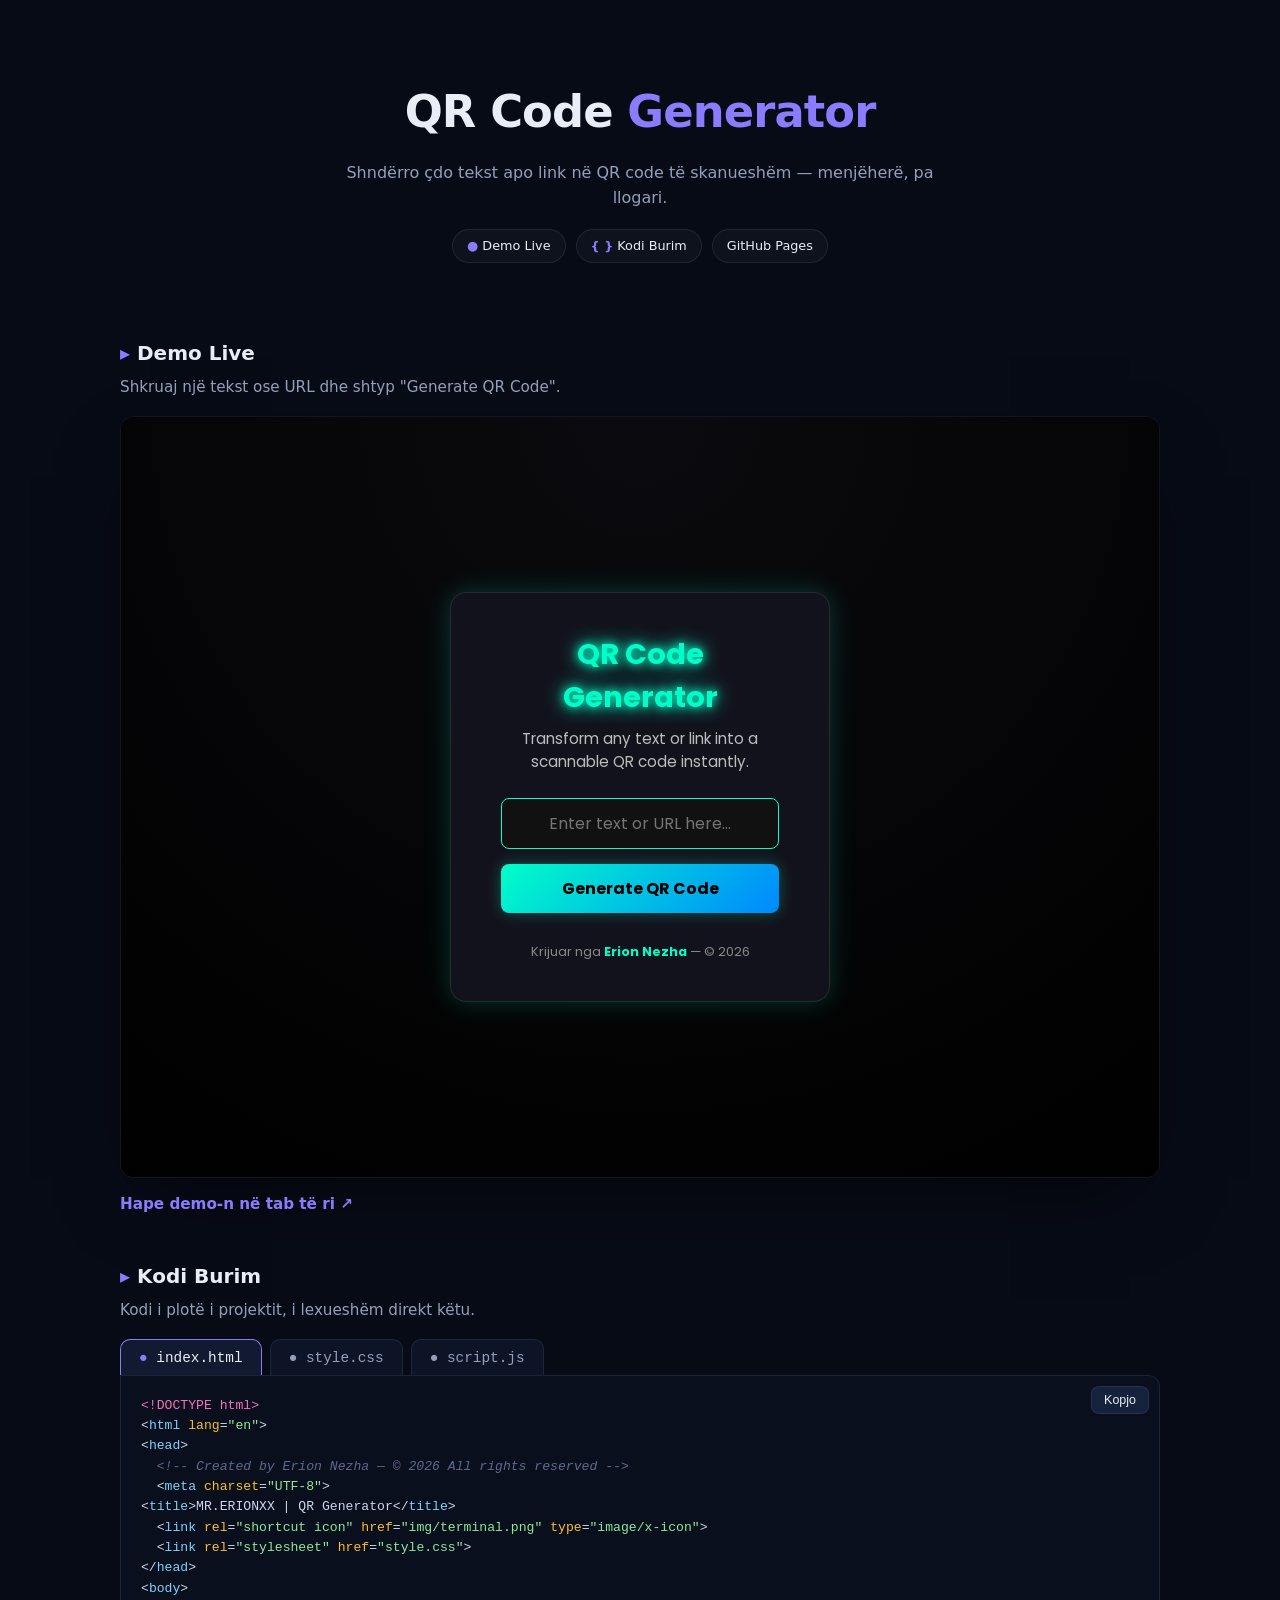
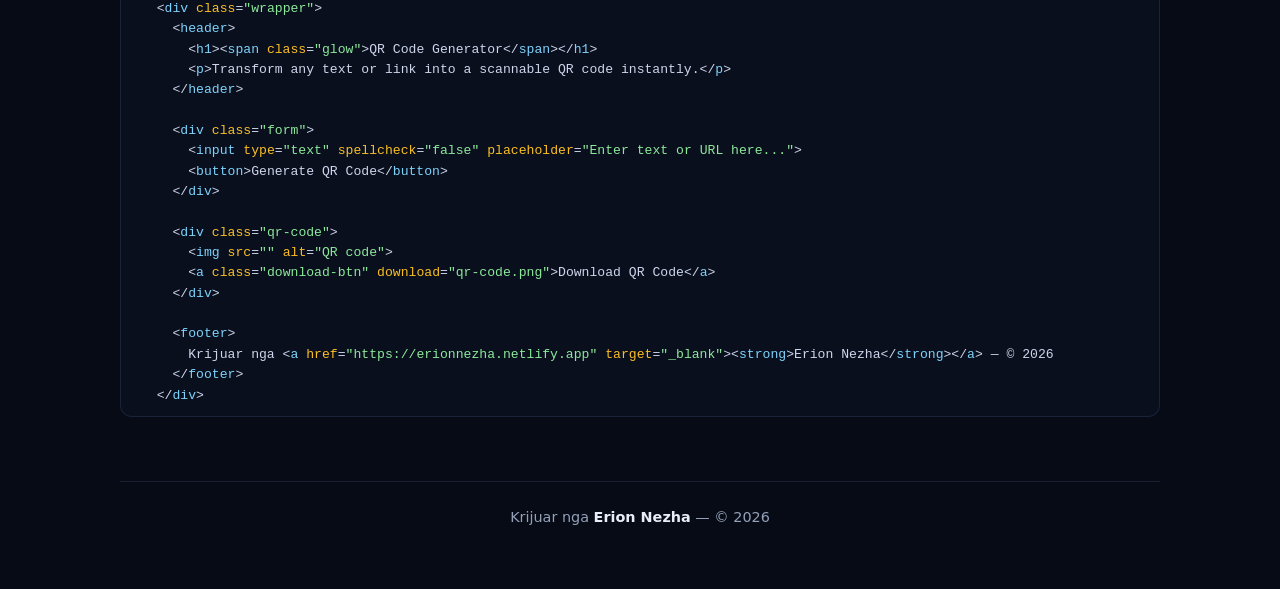
<file: index.html>
<!DOCTYPE html>
<html lang="sq">
<head>
<meta charset="UTF-8">
<!-- Created by Erion Nezha — © 2026 All rights reserved -->
<meta name="viewport" content="width=device-width, initial-scale=1.0">
<title>MR.ERIONXX — QR Code Generator — GitHub</title>
<style>
:root{--bg:#070b16;--panel:#0d1426;--line:rgba(120,140,200,.16);--txt:#e9edf5;--mut:#93a0b8;--acc:#8b7bff;}
*{box-sizing:border-box;margin:0}
body{background:var(--bg);color:var(--txt);font-family:system-ui,-apple-system,"Segoe UI",Roboto,sans-serif;line-height:1.6}
.wrap{max-width:1080px;margin:0 auto;padding:32px 20px 60px}
header.hero{text-align:center;padding:44px 20px 30px}
.hero h1{font-size:clamp(1.8rem,4.5vw,2.8rem);letter-spacing:-.02em}
.hero h1 .dot{color:var(--acc)}
.hero p{color:var(--mut);max-width:640px;margin:12px auto 0}
.badges{display:flex;gap:10px;justify-content:center;margin-top:18px;flex-wrap:wrap}
.badge{font-size:.8rem;padding:6px 14px;border:1px solid var(--line);border-radius:999px;background:rgba(255,255,255,.03)}
.badge b{color:var(--acc)}
section{margin-top:44px}
h2{font-size:1.25rem;margin-bottom:6px}
h2 .dot{color:var(--acc)}
.sub{color:var(--mut);font-size:.95rem;margin-bottom:16px}
.demo-frame{border:1px solid var(--line);border-radius:14px;overflow:hidden;background:#000;box-shadow:0 30px 80px -30px rgba(0,0,0,.7)}
.demo-frame iframe{width:100%;height:760px;border:0;display:block;background:#000}
.open-new{display:inline-block;margin-top:14px;color:var(--acc);text-decoration:none;font-weight:600;font-size:.95rem}
.open-new:hover{text-decoration:underline}
.tabs{display:flex;gap:8px;flex-wrap:wrap;margin-bottom:-1px}
.tab{background:var(--panel);border:1px solid var(--line);border-bottom:0;color:var(--mut);
     padding:10px 18px;border-radius:10px 10px 0 0;cursor:pointer;font-size:.9rem;font-family:ui-monospace,Menlo,Consolas,monospace}
.tab.active{color:var(--txt);background:#111a30;border-color:var(--acc)}
.tab.active b{color:var(--acc)}
.codebox{border:1px solid var(--line);border-radius:0 12px 12px 12px;background:#0a0f1e;position:relative}
.codebox pre{margin:0;padding:20px;overflow:auto;max-height:640px;font-size:.82rem;line-height:1.55;
             font-family:ui-monospace,SFMono-Regular,Menlo,Consolas,monospace;white-space:pre}
.codebox code{color:#cdd6ea}
.copybtn{position:absolute;top:10px;right:10px;background:#16213c;border:1px solid var(--line);color:var(--txt);
         border-radius:8px;padding:6px 12px;font-size:.78rem;cursor:pointer}
.copybtn:hover{border-color:var(--acc)}
.codepane{display:none}.codepane.active{display:block}
.tk-cmt{color:#5b6b8c;font-style:italic}.tk-str{color:#8ce99a}.tk-kw{color:#c792ea}
.tk-tag{color:#7dd3fc}.tk-attr{color:#fbbf24}.tk-at{color:#f472b6}.tk-num{color:#fb923c}
footer{margin-top:64px;padding-top:24px;border-top:1px solid var(--line);text-align:center;color:var(--mut);font-size:.9rem}
footer strong{color:var(--txt)}
</style>
</head>
<body>
<div class="wrap">
<header class="hero">
<h1>QR Code <span class="dot">Generator</span></h1>
<p>Shndërro çdo tekst apo link në QR code të skanueshëm — menjëherë, pa llogari.</p>
<div class="badges"><span class="badge"><b>●</b> Demo Live</span><span class="badge"><b>{ }</b> Kodi Burim</span><span class="badge">GitHub Pages</span></div>
</header>

<section>
<h2><span class="dot">▸</span> Demo Live</h2>
<p class="sub">Shkruaj një tekst ose URL dhe shtyp "Generate QR Code".</p>
<div class="demo-frame"><iframe src="demo/" title="Demo Live" loading="lazy"></iframe></div>
<a class="open-new" href="demo/" target="_blank" rel="noopener">Hape demo-n në tab të ri ↗</a>
</section>

<section>
<h2><span class="dot">▸</span> Kodi Burim</h2>
<p class="sub">Kodi i plotë i projektit, i lexueshëm direkt këtu.</p>
<div class="tabs"><button class="tab active" data-f="f0"><b>●</b> index.html</button>
<button class="tab" data-f="f1"><b>●</b> style.css</button>
<button class="tab" data-f="f2"><b>●</b> script.js</button></div>
<div class="codepane active" id="pane-f0"><div class="codebox"><button class="copybtn">Kopjo</button><pre><code><span class="tk-at">&lt;!DOCTYPE html&gt;</span>
&lt;<span class="tk-tag">html</span> <span class="tk-attr">lang</span>=<span class="tk-str">&quot;en&quot;</span>&gt;
&lt;<span class="tk-tag">head</span>&gt;
  <span class="tk-cmt">&lt;!-- Created by Erion Nezha — © 2026 All rights reserved --&gt;</span>
  &lt;<span class="tk-tag">meta</span> <span class="tk-attr">charset</span>=<span class="tk-str">&quot;UTF-8&quot;</span>&gt;
&lt;<span class="tk-tag">title</span>&gt;MR.ERIONXX | QR Generator&lt;/<span class="tk-tag">title</span>&gt;
  &lt;<span class="tk-tag">link</span> <span class="tk-attr">rel</span>=<span class="tk-str">&quot;shortcut icon&quot;</span> <span class="tk-attr">href</span>=<span class="tk-str">&quot;img/terminal.png&quot;</span> <span class="tk-attr">type</span>=<span class="tk-str">&quot;image/x-icon&quot;</span>&gt;
  &lt;<span class="tk-tag">link</span> <span class="tk-attr">rel</span>=<span class="tk-str">&quot;stylesheet&quot;</span> <span class="tk-attr">href</span>=<span class="tk-str">&quot;style.css&quot;</span>&gt;
&lt;/<span class="tk-tag">head</span>&gt;
&lt;<span class="tk-tag">body</span>&gt;
  &lt;<span class="tk-tag">div</span> <span class="tk-attr">class</span>=<span class="tk-str">&quot;wrapper&quot;</span>&gt;
    &lt;<span class="tk-tag">header</span>&gt;
      &lt;<span class="tk-tag">h1</span>&gt;&lt;<span class="tk-tag">span</span> <span class="tk-attr">class</span>=<span class="tk-str">&quot;glow&quot;</span>&gt;QR Code Generator&lt;/<span class="tk-tag">span</span>&gt;&lt;/<span class="tk-tag">h1</span>&gt;
      &lt;<span class="tk-tag">p</span>&gt;Transform any text or link into a scannable QR code instantly.&lt;/<span class="tk-tag">p</span>&gt;
    &lt;/<span class="tk-tag">header</span>&gt;

    &lt;<span class="tk-tag">div</span> <span class="tk-attr">class</span>=<span class="tk-str">&quot;form&quot;</span>&gt;
      &lt;<span class="tk-tag">input</span> <span class="tk-attr">type</span>=<span class="tk-str">&quot;text&quot;</span> <span class="tk-attr">spellcheck</span>=<span class="tk-str">&quot;false&quot;</span> <span class="tk-attr">placeholder</span>=<span class="tk-str">&quot;Enter text or URL here...&quot;</span>&gt;
      &lt;<span class="tk-tag">button</span>&gt;Generate QR Code&lt;/<span class="tk-tag">button</span>&gt;
    &lt;/<span class="tk-tag">div</span>&gt;

    &lt;<span class="tk-tag">div</span> <span class="tk-attr">class</span>=<span class="tk-str">&quot;qr-code&quot;</span>&gt;
      &lt;<span class="tk-tag">img</span> <span class="tk-attr">src</span>=<span class="tk-str">&quot;&quot;</span> <span class="tk-attr">alt</span>=<span class="tk-str">&quot;QR code&quot;</span>&gt;
      &lt;<span class="tk-tag">a</span> <span class="tk-attr">class</span>=<span class="tk-str">&quot;download-btn&quot;</span> <span class="tk-attr">download</span>=<span class="tk-str">&quot;qr-code.png&quot;</span>&gt;Download QR Code&lt;/<span class="tk-tag">a</span>&gt;
    &lt;/<span class="tk-tag">div</span>&gt;

    &lt;<span class="tk-tag">footer</span>&gt;
      Krijuar nga &lt;<span class="tk-tag">a</span> <span class="tk-attr">href</span>=<span class="tk-str">&quot;https://erionnezha.netlify.app&quot;</span> <span class="tk-attr">target</span>=<span class="tk-str">&quot;_blank&quot;</span>&gt;&lt;<span class="tk-tag">strong</span>&gt;Erion Nezha&lt;/<span class="tk-tag">strong</span>&gt;&lt;/<span class="tk-tag">a</span>&gt; — © 2026
    &lt;/<span class="tk-tag">footer</span>&gt;
  &lt;/<span class="tk-tag">div</span>&gt;

  &lt;<span class="tk-tag">script</span> <span class="tk-attr">src</span>=<span class="tk-str">&quot;script.js&quot;</span>&gt;&lt;/<span class="tk-tag">script</span>&gt;
&lt;/<span class="tk-tag">body</span>&gt;
&lt;/<span class="tk-tag">html</span>&gt;
</code></pre></div></div>
<div class="codepane" id="pane-f1"><div class="codebox"><button class="copybtn">Kopjo</button><pre><code><span class="tk-at">@import</span> url(&#x27;https://fonts.googleapis.com/css2?family=Poppins:wght<span class="tk-at">@400</span>;<span class="tk-num">600</span>;<span class="tk-num">700</span>&amp;display=swap&#x27;);

* {
  margin: <span class="tk-num">0</span>;
  padding: <span class="tk-num">0</span>;
  box-sizing: border-box;
  font-family: &#x27;Poppins&#x27;, sans-serif;
}

body {
  background: radial-gradient(circle at top, <span class="tk-str">#0b0b0f</span>, <span class="tk-str">#000</span>);
  color: <span class="tk-str">#eaeaea</span>;
  display: flex;
  justify-content: center;
  align-items: center;
  height: <span class="tk-num">100vh</span>;
  overflow: hidden;
}

.wrapper {
  background: rgba(<span class="tk-num">20</span>, <span class="tk-num">20</span>, <span class="tk-num">30</span>, <span class="tk-num">0.95</span>);
  border: <span class="tk-num">1px</span> solid rgba(<span class="tk-num">255</span>, <span class="tk-num">255</span>, <span class="tk-num">255</span>, <span class="tk-num">0.1</span>);
  border-radius: <span class="tk-num">16px</span>;
  padding: <span class="tk-num">40px</span> <span class="tk-num">50px</span>;
  width: <span class="tk-num">380px</span>;
  text-align: center;
  box-shadow: <span class="tk-num">0</span> <span class="tk-num">0</span> <span class="tk-num">25px</span> rgba(<span class="tk-num">0</span>, <span class="tk-num">255</span>, <span class="tk-num">204</span>, <span class="tk-num">0.2</span>);
  backdrop-filter: blur(<span class="tk-num">10px</span>);
  animation: fadeIn <span class="tk-num">0.7s</span> ease;
}

<span class="tk-at">@keyframes</span> fadeIn {
  from { opacity: <span class="tk-num">0</span>; transform: scale(<span class="tk-num">0.95</span>); }
  to { opacity: <span class="tk-num">1</span>; transform: scale(<span class="tk-num">1</span>); }
}

header h1 {
  font-size: <span class="tk-num">1.8rem</span>;
  margin-bottom: <span class="tk-num">8px</span>;
}

.glow {
  color: <span class="tk-str">#00ffc8</span>;
  text-shadow: <span class="tk-num">0</span> <span class="tk-num">0</span> <span class="tk-num">10px</span> <span class="tk-str">#00ffc8</span>, <span class="tk-num">0</span> <span class="tk-num">0</span> <span class="tk-num">20px</span> <span class="tk-str">#00ffc8</span>;
}

header p {
  font-size: <span class="tk-num">0.95rem</span>;
  color: <span class="tk-str">#bcbcbc</span>;
  margin-bottom: <span class="tk-num">25px</span>;
}

.form input {
  width: <span class="tk-num">100</span>%;
  padding: <span class="tk-num">12px</span>;
  border-radius: <span class="tk-num">8px</span>;
  border: none;
  outline: none;
  font-size: <span class="tk-num">16px</span>;
  margin-bottom: <span class="tk-num">15px</span>;
  background: <span class="tk-str">#111</span>;
  color: <span class="tk-str">#00ffc8</span>;
  border: <span class="tk-num">1px</span> solid <span class="tk-str">#00ffc8</span>;
  text-align: center;
}

button {
  width: <span class="tk-num">100</span>%;
  padding: <span class="tk-num">12px</span>;
  border: none;
  border-radius: <span class="tk-num">8px</span>;
  background: linear-gradient(<span class="tk-num">135deg</span>, <span class="tk-str">#00ffc8</span>, <span class="tk-str">#0088ff</span>);
  color: <span class="tk-str">#000</span>;
  font-weight: <span class="tk-num">700</span>;
  cursor: pointer;
  font-size: <span class="tk-num">1rem</span>;
  transition: all <span class="tk-num">0.3s</span> ease;
  box-shadow: <span class="tk-num">0</span> <span class="tk-num">0</span> <span class="tk-num">15px</span> rgba(<span class="tk-num">0</span>, <span class="tk-num">255</span>, <span class="tk-num">204</span>, <span class="tk-num">0.3</span>);
}

button:hover {
  transform: translateY(-<span class="tk-num">2px</span>);
  box-shadow: <span class="tk-num">0</span> <span class="tk-num">0</span> <span class="tk-num">25px</span> rgba(<span class="tk-num">0</span>, <span class="tk-num">255</span>, <span class="tk-num">204</span>, <span class="tk-num">0.6</span>);
}

.qr-code {
  margin-top: <span class="tk-num">25px</span>;
  display: none;
  animation: fadeIn <span class="tk-num">0.6s</span> ease-in-out;
}

.qr-code img {
  width: <span class="tk-num">220px</span>;
  height: <span class="tk-num">220px</span>;
  margin-bottom: <span class="tk-num">15px</span>;
  border-radius: <span class="tk-num">10px</span>;
  box-shadow: <span class="tk-num">0</span> <span class="tk-num">0</span> <span class="tk-num">25px</span> rgba(<span class="tk-num">0</span>, <span class="tk-num">255</span>, <span class="tk-num">204</span>, <span class="tk-num">0.3</span>);
}

.download-btn {
  display: inline-block;
  padding: <span class="tk-num">10px</span> <span class="tk-num">20px</span>;
  background: linear-gradient(<span class="tk-num">135deg</span>, <span class="tk-str">#00ffc8</span>, <span class="tk-str">#0088ff</span>);
  border-radius: <span class="tk-num">8px</span>;
  color: <span class="tk-str">#000</span>;
  text-decoration: none;
  font-weight: <span class="tk-num">600</span>;
  transition: <span class="tk-num">0.3s</span>;
}

.download-btn:hover {
  background: linear-gradient(<span class="tk-num">135deg</span>, <span class="tk-str">#00ffd0</span>, <span class="tk-str">#0099ff</span>);
  transform: scale(<span class="tk-num">1.05</span>);
}

footer {
  margin-top: <span class="tk-num">30px</span>;
  font-size: <span class="tk-num">0.8rem</span>;
  color: <span class="tk-str">#888</span>;
}

footer a {
  color: <span class="tk-str">#00ffc8</span>;
  text-decoration: none;
  transition: <span class="tk-num">0.3s</span>;
}

footer a:hover {
  color: <span class="tk-str">#00bba0</span>;
}</code></pre></div></div>
<div class="codepane" id="pane-f2"><div class="codebox"><button class="copybtn">Kopjo</button><pre><code><span class="tk-kw">const</span> qrInput = document.querySelector(<span class="tk-str">&quot;.form input&quot;</span>);
<span class="tk-kw">const</span> generateBtn = document.querySelector(<span class="tk-str">&quot;.form button&quot;</span>);
<span class="tk-kw">const</span> qrImg = document.querySelector(<span class="tk-str">&quot;.qr-code img&quot;</span>);
<span class="tk-kw">const</span> qrBox = document.querySelector(<span class="tk-str">&quot;.qr-code&quot;</span>);
<span class="tk-kw">const</span> downloadBtn = document.querySelector(<span class="tk-str">&quot;.download-btn&quot;</span>);

generateBtn.addEventListener(<span class="tk-str">&quot;click&quot;</span>, <span class="tk-kw">async</span> () =&gt; {
  <span class="tk-kw">const</span> value = qrInput.value.trim();
  <span class="tk-kw">if</span> (!value) <span class="tk-kw">return</span> alert(<span class="tk-str">&quot;⚠️ Please enter text or a URL!&quot;</span>);

  <span class="tk-kw">const</span> qrUrl = <span class="tk-str">`https://api.qrserver.com/v1/create-qr-code/?size=220x220&amp;data=${encodeURIComponent(value)}`</span>;
  qrImg.src = qrUrl;
  qrBox.style.display = <span class="tk-str">&quot;block&quot;</span>;

  <span class="tk-cmt">// Përditëso linkun e shkarkimit</span>
  <span class="tk-kw">const</span> response = <span class="tk-kw">await</span> fetch(qrUrl);
  <span class="tk-kw">const</span> blob = <span class="tk-kw">await</span> response.blob();
  <span class="tk-kw">const</span> url = URL.createObjectURL(blob);
  downloadBtn.href = url;
});
</code></pre></div></div>
</section>

<footer>Krijuar nga <strong>Erion Nezha</strong> — © 2026</footer>
</div>
<script>
document.querySelectorAll('.tab').forEach(function(t){
  t.addEventListener('click',function(){
    document.querySelectorAll('.tab').forEach(function(x){x.classList.remove('active')});
    document.querySelectorAll('.codepane').forEach(function(x){x.classList.remove('active')});
    t.classList.add('active');
    document.getElementById('pane-'+t.dataset.f).classList.add('active');
  });
});
document.querySelectorAll('.copybtn').forEach(function(b){
  b.addEventListener('click',function(){
    var pre=b.parentElement.querySelector('pre');
    navigator.clipboard.writeText(pre.textContent).then(function(){
      b.textContent='✓ Kopjuar';setTimeout(function(){b.textContent='Kopjo';},1600);
    });
  });
});
</script>
</body>
</html>
</file>
